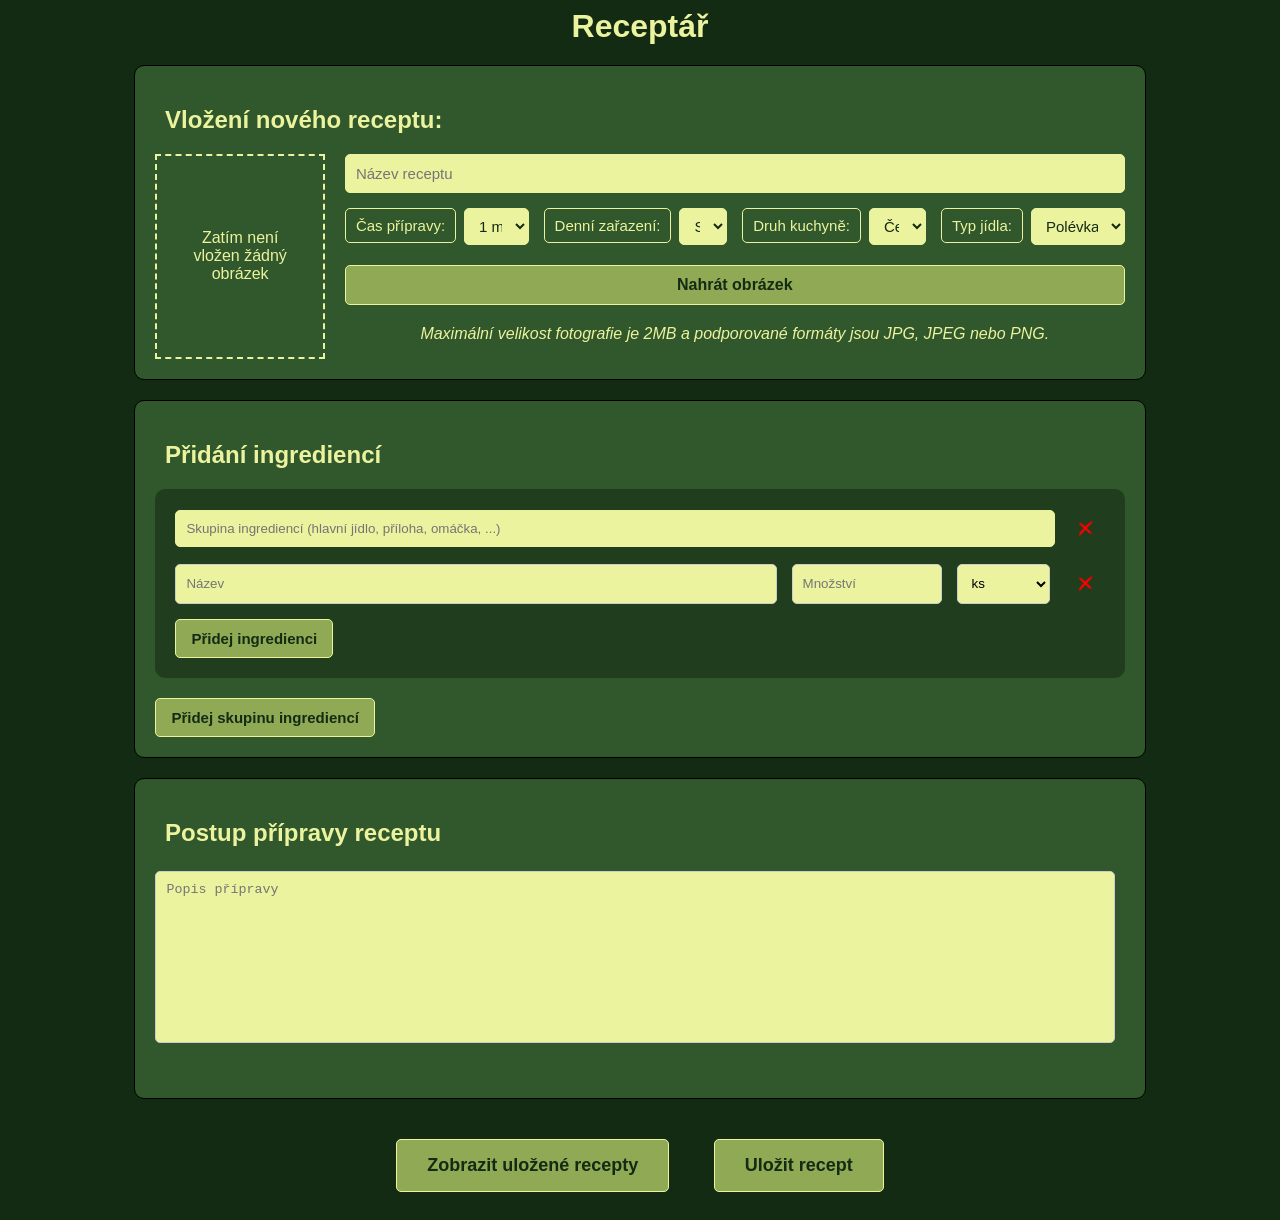
<file: index.html>
<!DOCTYPE html>
<html lang="cs">
<head>
    <meta charset="UTF-8">
    <meta name="viewport" content="width=device-width, initial-scale=1.0">
    <title>Receptář</title>
    <link rel="stylesheet" href="style.css">
</head>
<body>
    <h1>Receptář</h1>

    <form id="formular" action="#" method="post">
        
        <div style="border: 1px solid black;">
            <h2>Vložení nového receptu:</h2>
            <div id="zalozeni_receptu_wrapper">
                <div class="image-preview-placeholder">
                    Zatím není vložen žádný obrázek
                </div>
                
                <div id="zalozeni_receptu">
                    <input class="nazev_receptu_input" type="text" name="nazev_receptu" placeholder="Název receptu" required>

                    <div class="pair">
                        <label for="doba_pripravy">Čas přípravy:</label>
                        <select id="doba_pripravy" name="doba_pripravy">
                            <option value="1">1 minuta</option>
                            <option value="2">2 minuty</option>
                            <option value="5">5 minut</option>
                            <option value="10">10 minut</option>
                            <option value="15">15 minut</option>
                            <option value="30">30 minut</option>
                            <option value="45">45 minut</option>
                            <option value="60">1 hodina</option>
                            <option value="75">1 hodina 15 minut</option>
                            <option value="90">1 hodina 30 minut</option>
                            <option value="105">1 hodina 45 minut</option>
                            <option value="120">2 hodiny</option>
                            <option value="135">2 hodiny 15 minut</option>
                            <option value="150">2 hodiny 30 minut</option>
                            <option value="165">2 hodiny 45 minut</option>
                            <option value="180">3 hodiny</option>
                            <option value="195">3 hodiny 15 minut</option>
                            <option value="210">3 hodiny 30 minut</option>
                            <option value="225">3 hodiny 45 minut</option>
                            <option value="240">4 hodiny</option>
                        </select>
                    </div>

                    <div class="pair">
                        <label for="denni_dobro">Denní zařazení:</label>
                        <select id="denni_dobro" name="denni_dobro">
                            <option value="snidane">Snídaně</option>
                            <option value="svacina">Svačina</option>
                            <option value="obed">Oběd</option>
                            <option value="vecere">Večeře</option>
                        </select>
                    </div>

                    <div class="pair">
                        <label for="druh_kuchyne">Druh kuchyně:</label>
                        <select id="druh_kuchyne" name="druh_kuchyne">
                            <option value="ceska">Česká</option>
                            <option value="indicka">Indická</option>
                            <option value="asijska">Asijská</option>
                            <option value="francouzska">Francouzská</option>
                        </select>
                    </div>

                    <div class="pair">
                        <label for="typ_jidla">Typ jídla:</label>
                        <select id="typ_jidla" name="typ_jidla">
                            <option value="polevka">Polévka</option>
                            <option value="maso">Maso</option>
                            <option value="omacka">Omáčka</option>
                            <option value="testoviny">Těstoviny</option>
                            <option value="moucnik">Moučníky</option>
                            <option value="dezert">Dezerty</option>
                        </select>
                    </div>

                    <button class="upload-button" type="button" onclick="document.getElementById('upload_foto').click()">Nahrát obrázek</button>
                    <input id="upload_foto" type="file" name="foto" accept=".jpg, .png, .jpeg" style="display: none;">
                    <p id="max_vel">Maximální velikost fotografie je 2MB a podporované formáty jsou JPG, JPEG nebo PNG.</p>
                </div>
            </div>
        </div>
        
        <div style="border: 1px solid black;">
            <h2>Přidání ingrediencí</h2>
            <div id="ingredience-container">
                <div class="skupina-ingredienci">
                    <div class="group-header">
                        <input type="text" name="skupina_ingredienci" placeholder="Skupina ingrediencí (hlavní jídlo, příloha, omáčka, ...)" value="">
                        <div class="krizek-group" title="Smazat">
                            <img src="obrazky/kriz.png" alt="Smazat skupinu">
                        </div>
                    </div>
                    
                    <div class="ingredient-line">
                        <input type="text" name="nazev_ingredience" placeholder="Název">
                        <input type="number" name="mnozstvi" placeholder="Množství" min="1">
                        <select name="mnozstvi_id">
                            <option>ks</option>
                            <option>g</option>
                            <option>kg</option>
                            <option>ml</option>
                            <option>l</option>
                            <option>balení</option>
                            <option>balíček</option>
                            <option>hrnek</option>
                            <option>špetka</option>
                            <option>stroužek</option>
                        </select>
                        <div class="krizek" title="Smazat">
                            <img src="obrazky/kriz.png" alt="Smazat">
                        </div>
                    </div>
        
                    <div class="div-pridani-group">
                        <button class="pridej-ingredienci-group" type="button">Přidej ingredienci</button>
                    </div>
                </div>
            </div>
        
            <div class="div-pridani">
                <button id="pridej-skupinu-ingredienci" type="button">Přidej skupinu ingrediencí</button>
            </div>       
        </div>
          
        <div style="border: 1px solid black;">
            <h2>Postup přípravy receptu</h2>
            <div>
                <ul>
                    <li>
                        <textarea id="postup_area" type="text" name="postup" placeholder="Popis přípravy" required="required" rows="10" cols="100"></textarea>
                    </li>
                </ul>
            </div>
        </div>

        <div class="button-container">
            <a href="recepty.html"><input id="zobraz_ulozene" type="button" value="Zobrazit uložené recepty"></a>
            <input id="uloz_recept" type="submit" value="Uložit recept">
        </div>

    </form>
    
    <script src="JS/databaze.js"></script>
    <script src="JS/model.js"></script>
    <script src="JS/view.js"></script>
    <script src="JS/controller.js"></script>
    <script>
        document.addEventListener('DOMContentLoaded', () => {
            const model = new Model();
            const view = new View();
            const controller = new Controller(model, view);
        });
    </script>

</body>
</html>
</file>
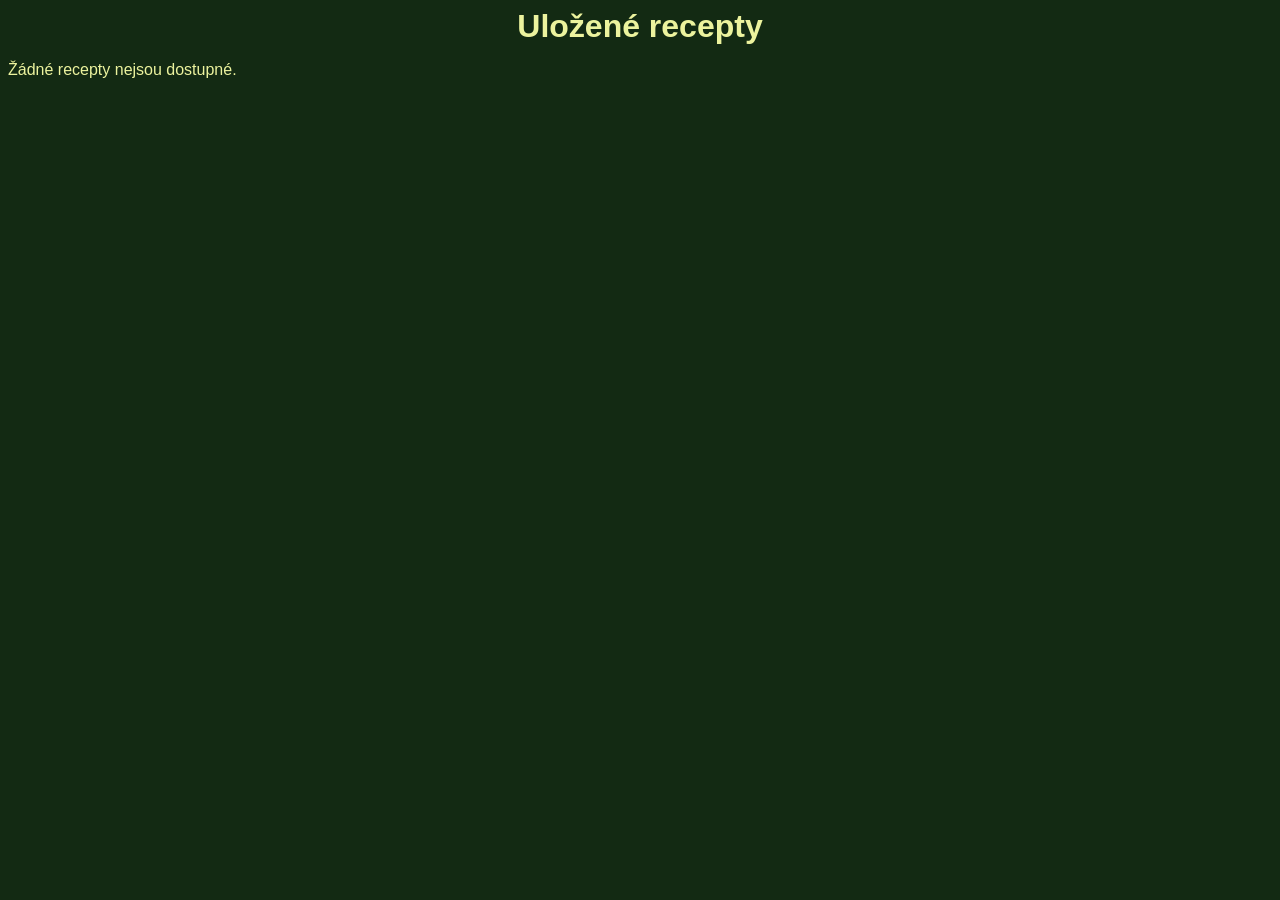
<file: recepty.html>
<!DOCTYPE html>
<html lang="cs">
<head>
    <meta charset="UTF-8">
    <meta name="viewport" content="width=device-width, initial-scale=1.0">
    <title>Receptář - Uložené recepty</title>
    <link rel="stylesheet" href="style.css">
</head>
<body>
    <h1>Uložené recepty</h1>

    <div id="recepty-container">
    </div>

    <script src="JS/databaze.js"></script>
    <script src="JS/model.js"></script>
    <script src="JS/ViewRecepty.js"></script>
    <script src="JS/ControllerRecepty.js"></script>
    <script>
        document.addEventListener('DOMContentLoaded', () => {
            const model = new Model();
            const view = new ViewRecepty();
            const controller = new ControllerRecepty(model, view);
            controller.init();
        });
    </script>

</body>
</html>
</file>
<file: style.css>
body {
  font-family:'Franklin Gothic Medium', 'Arial Narrow', Arial, sans-serif;
  background-color: #132a13;
  color: #ecf39e;
}

input, select, textarea {
  background-color: #ecf39e;
}


h1 {
  margin: 0 auto;
  text-align: center;
}

h2 {
  margin-left: 1%;
}

div {
  box-sizing: border-box;
}

#zalozeni_receptu_wrapper {
  display: flex;
  gap: 20px;
}

.image-preview-placeholder {
  border: 2px dashed #ecf39e;
  background-color: #31572c;
  color: #ecf39e;
  width: 200px;
  min-height: 100%; 
  box-sizing: border-box;
  padding: 20px;
  text-align: center;
  display: flex;
  justify-content: center;
  align-items: center;
}

div[style="border: 1px solid black;"] {
  border: 1px solid #ccc;
  padding: 20px;
  border-radius: 10px;
  background-color: #31572c;
  max-width: 80%;
  margin: 20px auto;
}

#zalozeni_receptu {
  display: flex;
  flex-wrap: wrap;
  gap: 15px;
  width: 100%;
  align-items: flex-start;
}


.nazev_receptu_input {
  flex: 0 0 100%;
  padding: 10px;
  border: 1px solid #ecf39e;
  border-radius: 5px;
  font-size: 15px;
  color: #132a13;
  min-width: 250px;
  box-sizing: border-box;
}

.pair {
  display: flex;
  flex-direction: row;
  align-items: flex-start;
  gap: 8px;
  box-sizing: border-box;
  flex: 1 1 20%;
  min-width: 150px;
}

#zalozeni_receptu label,
#zalozeni_receptu select {
  padding: 8px 10px;
  border: 1px solid #ecf39e;
  border-radius: 5px;
  font-size: 15px;
  box-sizing: border-box;
}

.pair label {
  color: #ecf39e;
  background: transparent;
  display: flex;
  align-items: center;
  justify-content: center;
  white-space: nowrap;
}

.pair select {
  color: #132a13;
  flex: 1 1 auto;
  min-width: 0;
}

textarea {
  flex: 1 1 45%;
  min-width: 200px;
  max-width: 100%;
  width: 100%;
  padding: 10px;
  border: 1px solid #ccc;
  border-radius: 5px;
  box-sizing: border-box;
  resize: none;
  margin: 5px 0;
}

.upload-button {
  font-weight: bold;
  flex: 0 0 100%;
  padding: 10px 15px;
  background-color: #90a955;
  color: #132a13;
  text-align: center;
  border: 1px solid #ecf39e;
  border-radius: 5px;
  cursor: pointer;
  font-size: 16px;
  margin-top: 5px;
}

.upload-button:hover {
  background-color: #132A13;
  color: #ecf39e;
}

.ingredient-line {
  display: flex;
  flex-wrap: nowrap;
  gap: 15px;
}

#max_vel {
  flex: 0 0 100%;
  font-style: italic;
  color: #ecf39e;
  text-align: center;
  margin-top: 5px;
}

ul {
  list-style: none;
  padding: 0;
  margin: 0;
  width: 100%;
}

li {
  display: grid;
  grid-template-columns: 1fr auto;
  grid-template-rows: auto auto auto;
  gap: 10px;
  margin-bottom: 10px;
  position: relative;
}

li input[type="text"] {
  grid-column: 1 / 2;
  grid-row: 1 / 2;
}

li input[type="number"] {
  grid-column: 1 / 2;
  grid-row: 2 / 3;
}

li select {
  grid-column: 1 / 2;
  grid-row: 3 / 4;
}

.krizek {
  grid-column: 2 / 3;
  grid-row: 1 / 4;
  display: flex;
  align-items: center;
  justify-content: center;
  cursor: pointer;
  padding: 5px;
}

.krizek-group img {
  width: 20px;
  height: 20px;
}

.krizek-group {
  cursor: pointer;
  width: 40px;
  height: 40px;
  display: flex; 
  align-items: center; 
  justify-content: center;
  border-radius: 5px;
}

.krizek-group:hover {
  background-color: #fd9292;
}

.skupina-ingredienci {
  position: relative;
  padding: 20px;
  margin-bottom: 20px;
  border-radius: 10px;
  background-color: #132a138d;
  display: flex;
  flex-direction: column;
  gap: 15px;
}

.skupina-ingredienci input[name="skupina_ingredienci"] {
  flex: 0 0 100%;
  min-width: 250px;
  padding: 10px;
  border: 1px solid #ccc;
  border-radius: 5px;
  box-sizing: border-box;
}

.skupina-ingredienci input[name="nazev_ingredience"] {
  flex: 2 1 60%;
  min-width: 250px;
  padding: 10px;
  border: 1px solid #ccc;
  border-radius: 5px;
  box-sizing: border-box;
}

.skupina-ingredienci input[name="mnozstvi"] {
  flex: 1 1 10%;
  min-width: 150px;
  padding: 10px;
  border: 1px solid #ccc;
  border-radius: 5px;
  box-sizing: border-box;
}

.skupina-ingredienci select[name="mnozstvi_id"] {
  padding: 10px;
  border: 1px solid #ccc;
  border-radius: 5px;
  box-sizing: border-box;
}

.skupina-ingredienci .krizek {
  display: flex;
  align-items: center;
  justify-content: center;
  width: 40px;
  height: 40px;
  cursor: pointer;
  border-radius: 5px;
}

.skupina-ingredienci .krizek:hover {
  background-color: #fd9292;
}

.skupina-ingredienci .krizek img {
  width: 20px;
  height: 20px;
}

.group-header {
  display: flex;
  align-items: center;
  justify-content: space-between;
  gap: 10px;
  position: relative;
}

.group-header input[name="skupina_ingredienci"] {
  flex: 1 1 auto;
  padding: 10px;
  border: 1px solid #ecf39e;
  border-radius: 5px;
  color: #132a13;
}

li div[title="Smazat"] {
  flex: 0 1 auto;
  color: #ff0000;
  cursor: pointer;
  font-weight: bold;
  padding: 5px 10px;
  background-color: #ffe6e6;
  border-radius: 5px;
  text-align: center;
}

li div[title="Smazat"]:hover {
  background-color: #ffcccc;
}

.div-pridani {
  display: flex;
  gap: 15px;
  margin-top: 10px;
}

.div-pridani-group {
  display: flex;
  justify-content: flex-start;
}

.pridej-ingredienci-group {
  font-weight: bold;
  padding: 10px 15px;
  border: 1px solid #ecf39e;
  border-radius: 5px;
  background-color: #90a955;
  color: #132a13;
  font-size: 15px;
  cursor: pointer;
}

.pridej-ingredienci-group:hover {
  background-color: #132A13;
  color: #ecf39e;
}

#pridej-ingredienci,
#pridej-skupinu-ingredienci {
  font-weight: bold;
  padding: 10px 15px;
  border: 1px solid #ecf39e;
  border-radius: 5px;
  background-color: #90a955;
  color: #132a13;
  font-size: 15px;
  cursor: pointer;
}

#pridej-ingredienci:hover,
#pridej-skupinu-ingredienci:hover {
  background-color: #132A13;
  color: #ecf39e;
}

.button-container {
  text-align: center;
}

#uloz_recept, 
#zobraz_ulozene {
  display: inline-block; 
  margin: 20px;
  padding: 15px 30px;
  background-color: #90a955;
  color: #132a13;
  font-size: 18px;
  border: 1px solid #ecf39e;
  border-radius: 5px;
  cursor: pointer;
  font-weight: bold;
  text-align: center;
}

#uloz_recept:hover, 
#zobraz_ulozene:hover {
  background-color: #132a13;
  color: #ecf39e;
}

.recept {
  border: 1px solid #ccc;
  padding: 15px;
  margin-bottom: 20px;
  border-radius: 10px;
  background-color: #31572c;
}

.recept h3 {
  margin-top: 0;
}

.recept img {
  max-width: 100%;
  height: auto;
  border-radius: 5px;
  margin-top: 10px;
}

.modal {
  position: fixed;
  top: 0;
  left: 0;
  width: 100%;
  height: 100%;
  background-color: rgba(0, 0, 0, 0.5);
  display: flex;
  justify-content: center;
  align-items: center;
  z-index: 1000;
}

.modal-content {
  background-color: #31572c;
  padding: 20px;
  border-radius: 10px;
  width: 80%;
  max-width: 800px;
  color: #ecf39e;
  box-sizing: border-box;
}

.modal-content h2 {
  margin-top: 0;
  text-align: center;
}

.modal-content label {
  display: block;
  margin-bottom: 5px;
  font-weight: bold;
}

.modal-content input[type="text"],
.modal-content select,
.modal-content textarea {
  width: 100%;
  padding: 8px;
  margin-bottom: 10px;
  border: 1px solid #ecf39e;
  border-radius: 5px;
  box-sizing: border-box;
  background-color: #ecf39e;
  color: #132a13;
}

.modal-content textarea {
  resize: vertical;
  min-height: 100px;
}

.form-buttons {
  text-align: right;
}

.form-buttons button {
  padding: 10px 15px;
  border: none;
  border-radius: 5px;
  cursor: pointer;
  font-weight: bold;
  margin-left: 10px;
}

#cancel-edit {
  background-color: #ff4d4d;
  color: #fff;
}

#cancel-edit:hover {
  background-color: #ff0000;
}

.modal-content form button[type="submit"] {
  background-color: #90a955;
  color: #132a13;
}

.modal-content form button[type="submit"]:hover {
  background-color: #132a13;
  color: #ecf39e;
}

.button-container {
  margin-top: 10px;
  gap: 10px;
}

.edit-button,
.delete-button {
  flex: 1;
  padding: 10px 15px;
  border: none;
  border-radius: 5px;
  cursor: pointer;
  font-weight: bold;
}

.edit-button {
  background-color: #90a955;
  color: #132a13;
}

.edit-button:hover {
  background-color: #132a13;
  color: #ecf39e;
}

.delete-button {
  background-color: #ff4d4d;
  color: #fff;
}

.delete-button:hover {
  background-color: #ff0000;
}


@media (max-width: 1200px) {
  .pair {
    flex: 1 1 50%;
  }
}

@media (max-width: 768px) {
  div[style="border: 1px solid black;"] {
    max-width: 100%;
    margin: 10px;
  }

  .pair {
    flex: 1 1 100%;
    width: 100%;
  }

  #zalozeni_receptu,
  #formular > div div,
  li {
    flex-direction: column;
  }

  #zalozeni_receptu input[type="text"],
  #zalozeni_receptu input[type="number"],
  #zalozeni_receptu select,
  #zalozeni_receptu label,
  .upload-button,
  #max_vel,
  textarea {
    flex: 1 1 100%;
    width: 100%;
  }

  .nazev_receptu_input {
    width: 100%;
  }

  #zalozeni_receptu_wrapper {
    flex-direction: column;
  }

  .image-preview-placeholder {
    width: 100%;
    height: auto;
    margin: 0 auto;
  }

  .group-header {
    flex-direction: row;
    align-items: flex-start;
  }

  .krizek-group {
    position: absolute;
    top: 50%;
    right: 10px;
    transform: translateY(-50%);
  }

  .ingredient-line {
    display: grid;
    grid-template-columns: 1fr auto;
    gap: 10px;
    align-items: center;
  }

  .ingredient-line input[type="text"],
  .ingredient-line input[type="number"],
  .ingredient-line select {
    grid-column: 1 / 2;
  }

  .ingredient-line .krizek {
    grid-column: 2 / 3;
    grid-row: 1 / span 3;
    align-self: center;
    justify-self: center;
  }

  .ingredient-line .krizek img {
    width: 20px;
    height: 20px;
  }


.error-message {
    color: #ff0000;
    background-color: #ffe6e6;
    padding: 10px;
    border-radius: 5px;
    margin-bottom: 10px;
    display: none;
    text-align: center;
}

.recept {
  padding: 10px;
}

.modal-content {
  width: 95%; /* Zvětšení šířky na menších zařízeních */
  padding: 15px;
  font-size: 0.9em; /* Zmenšení fontu */
}

.modal-content h2 {
  font-size: 1.3em;
}

.modal-content input[type="text"],
.modal-content select,
.modal-content textarea,
.modal-content input[type="file"] {
  font-size: 0.9em;
  padding: 8px;
}

.modal-content textarea {
  min-height: 80px; /* Menší výška textového pole */
}

.form-buttons button {
  padding: 8px 12px;
  font-size: 0.9em;
}

.modal-content img {
  max-width: 90%; /* Menší náhled obrázku na mobilu */
  margin: 0 auto;
}

@media (max-width: 480px) {
  .modal-content {
      width: 100%;
      padding: 10px;
      font-size: 0.85em;
  }

  .modal-content h2 {
      font-size: 1.2em;
  }

  .modal-content input[type="text"],
  .modal-content select,
  .modal-content textarea,
  .modal-content input[type="file"] {
      font-size: 0.85em;
      padding: 6px;
  }

  .modal-content textarea {
      min-height: 60px;
  }

  .form-buttons button {
      padding: 6px 10px;
      font-size: 0.85em;
  }
}



}
</file>
